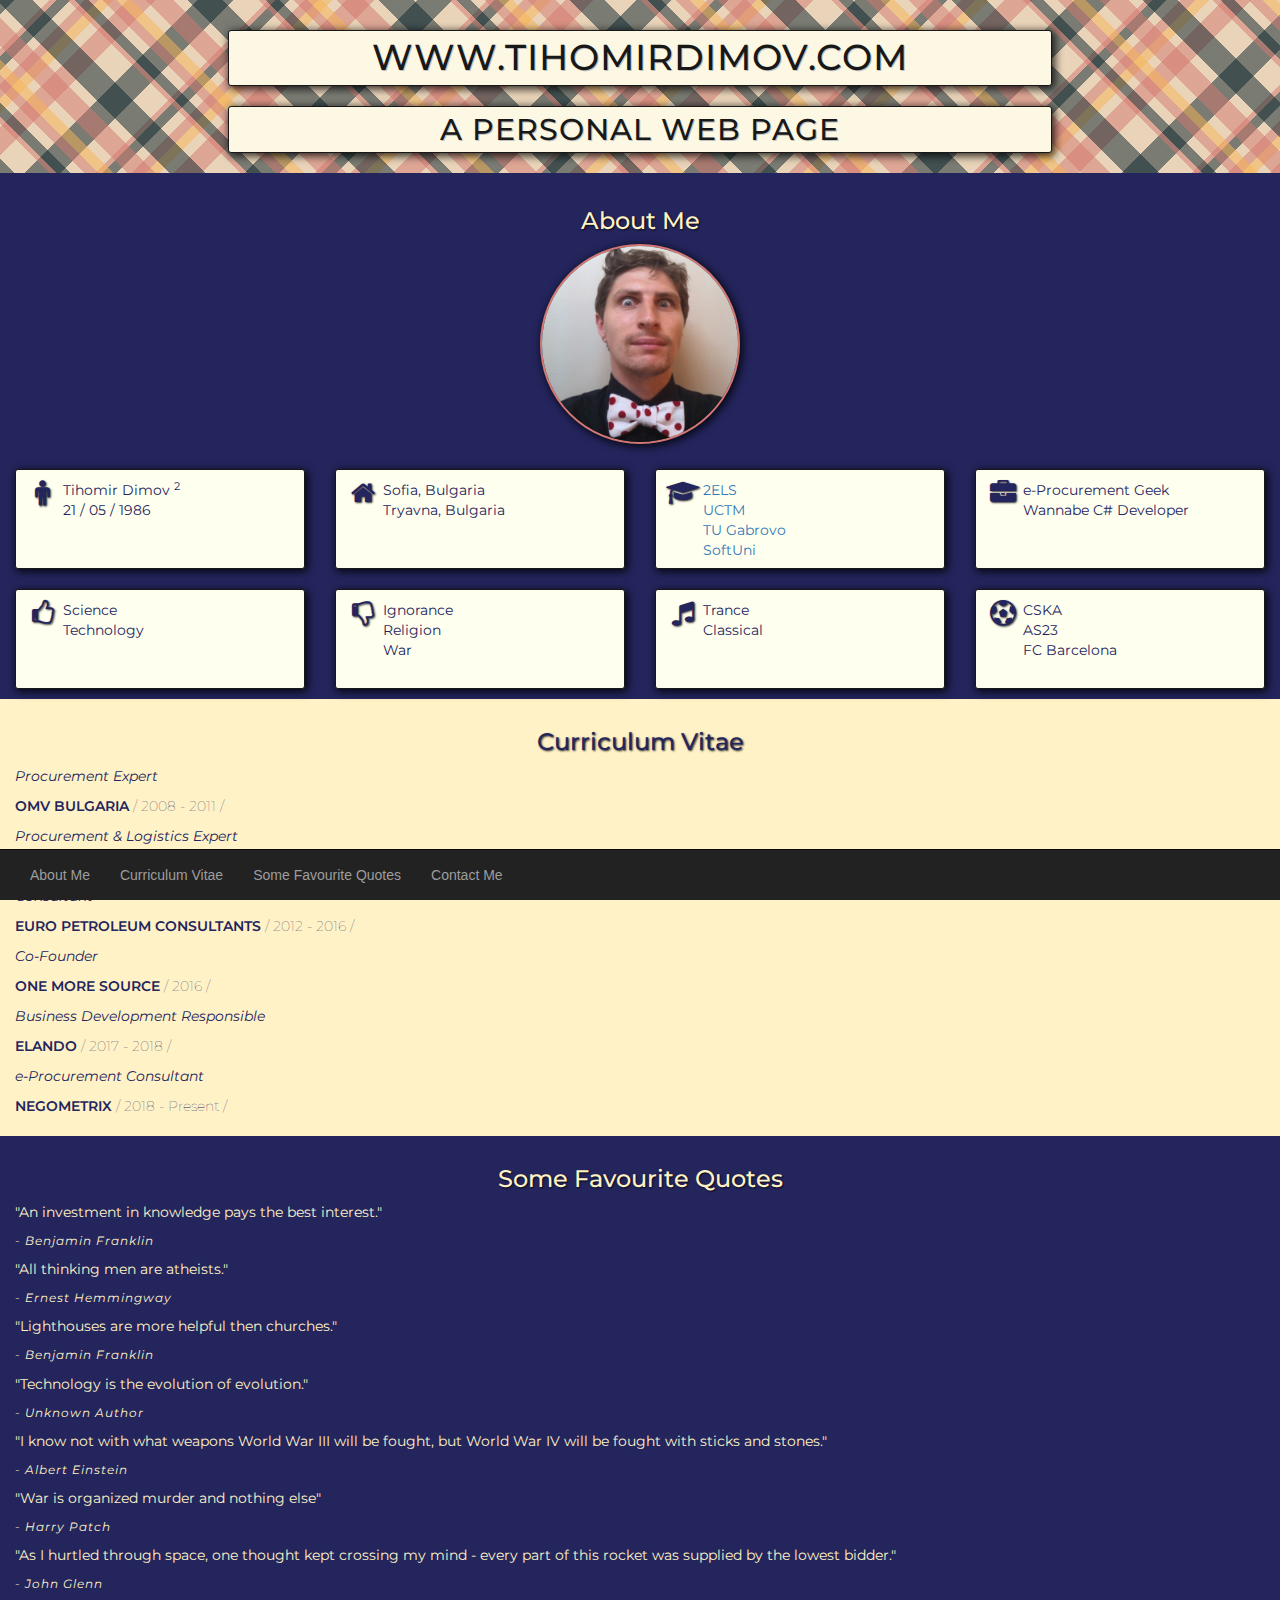
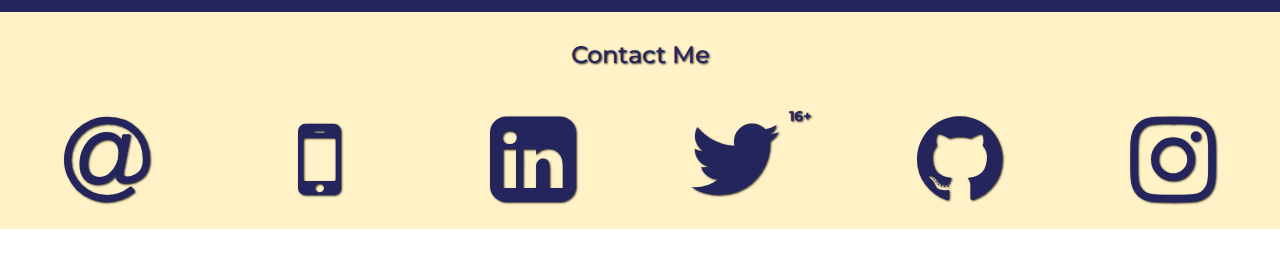
<file: index.html>
<!DOCTYPE html>
<html lang="en" xmlns="http://www.w3.org/1999/xhtml">

<head>
    <meta charset="utf-8"/>
    <title>Tihomir Dimov's personal web page</title>
    <link rel="stylesheet" content="st" href="./src/style.css">
    <link rel="stylesheet" href="https://maxcdn.bootstrapcdn.com/bootstrap/3.3.7/css/bootstrap.min.css">
    <script src="https://ajax.googleapis.com/ajax/libs/jquery/3.1.1/jquery.min.js"></script>
    <script src="https://maxcdn.bootstrapcdn.com/bootstrap/3.3.7/js/bootstrap.min.js"></script>
    <script>
        (function (i, s, o, g, r, a, m) {
            i['GoogleAnalyticsObject'] = r;
            i[r] = i[r] || function () {
                (i[r].q = i[r].q || []).push(arguments)
            }, i[r].l = 1 * new Date();
            a = s.createElement(o),
                m = s.getElementsByTagName(o)[0];
            a.async = 1;
            a.src = g;
            m.parentNode.insertBefore(a, m)
        })(window, document, 'script', 'https://www.google-analytics.com/analytics.js', 'ga');
        ga('create', 'UA-96433807-1', 'auto');
        ga('send', 'pageview');
    </script>
    <meta name="viewport" content="width=device-width, initial-scale=1">
</head>
<nav class="navbar navbar-inverse navbar-fixed-bottom">
    <div class="container-fluid">
        <div class="navbar-header">
            <button type="button" class="navbar-toggle" data-toggle="collapse" data-target="#pageNavbar">
                <span class="icon-bar"></span>
                <span class="icon-bar"></span>
                <span class="icon-bar"></span>
            </button>
        </div>
        <div class="collapse navbar-collapse" id="pageNavbar">
            <ul class="nav navbar-nav">
                <li>
                    <a href="#aboutMe">About Me</a>
                </li>
                <li>
                    <a href="#oneMoreSource">Curriculum Vitae</a>
                </li>
                <li>
                    <a href="#thoughts">Some Favourite Quotes</a>
                </li>
                <li>
                    <a href="#contact">Contact Me</a>
                </li>
            </ul>
        </div>
    </div>
</nav>
<header>
    <section class="container-fluid bg-3">
        <div class="row text-center">
            <div class="column col-xs-0 col-sm-1 col-md-1 col-lg-2">
            </div>
            <div class="column col-xs-12 col-sm-10 col-md-10 col-lg-8">
                <h1 class="mark">www.tihomirdimov.com</h1>
                <h2 class="mark">A personal web page</h2>
            </div>
            <div class="column col-xs-0 col-sm-1 col-md-1 col-lg-2">
            </div>
        </div>
    </section>
</header>
<main>
    <section id="aboutMe" class="container-fluid bg-1">
        <div class="row text-center">
            <div class="column col-xs-12 col-sm-12 col-md-12 col-lg-12" id="picture">
                <h3>About Me</h3>
                <img src="./src/photo.jpg" class="img-responsive img-circle center-block image" alt="Tihomir's photo"
                     width="200" height="200">
            </div>
        </div>
        <div class="row">
            <div class="column col-xs-12 col-sm-6 col-md-6 col-lg-3">
                <div class="bio">
                    <div class="bio-icon">
                        <i class="fa fa-fw fa-male"></i>
                    </div>
                    <div class="bio-details">
                        <ul>
                            <li>Tihomir Dimov
                                <sup class="spacebefore">2</sup>
                            </li>
                            <li>21 / 05 / 1986</li>
                        </ul>
                    </div>
                </div>
            </div>
            <div class="column col-xs-12 col-sm-6 col-md-6 col-lg-3">
                <div class="bio">
                    <div class="bio-icon">
                        <i class="fa fa-fw fa-home"></i>
                    </div>
                    <div class="bio-details">
                        <ul>
                            <li>Sofia, Bulgaria</li>
                            <li>Tryavna, Bulgaria</li>
                        </ul>
                    </div>
                </div>
            </div>
            <div class="column col-xs-12 col-sm-6 col-md-6 col-lg-3">
                <div class="bio">
                    <div class="bio-icon">
                        <i class="fa fa-fw fa-graduation-cap"></i>
                    </div>
                    <div class="bio-details">
                        <ul>
                            <li>
                                <a href="http://www.2els.com" target="_blank">2ELS</a>
                            </li>
                            <li>
                                <a href="http://www.uctm.edu" target="_blank">UCTM</a>
                            </li>
                            <li>
                                <a href="http://www.tugab.bg" target="_blank">TU Gabrovo</a>
                            </li>
                            <li>
                                <a href="http://www.softuni.bg" target="_blank">SoftUni</a>
                            </li>
                        </ul>
                    </div>
                </div>
            </div>
            <div class="column col-xs-12 col-sm-6 col-md-6 col-lg-3">
                <div class="bio">
                    <div class="bio-icon">
                        <i class="fa fa-fw fa-briefcase"></i>
                    </div>
                    <div class="bio-details">
                        <ul>
                            <li>e-Procurement Geek</li>
                            <li>Wannabe C# Developer</li>
                        </ul>
                    </div>
                </div>
            </div>
        </div>
        <div class="row">
            <div class="column col-xs-12 col-sm-6 col-md-6 col-lg-3">
                <div class="bio">
                    <div class="bio-icon">
                        <i class="fa fa-fw fa-thumbs-o-up"></i>
                    </div>
                    <div class="bio-details">
                        <ul>
                            <li>Science</li>
                            <li>Technology</li>
                        </ul>
                    </div>
                </div>
            </div>
            <div class="column col-xs-12 col-sm-6 col-md-6 col-lg-3">
                <div class="bio">
                    <div class="bio-icon">
                        <i class="fa fa-fw fa-thumbs-o-down"></i>
                    </div>
                    <div class="bio-details">
                        <ul>
                            <li>Ignorance</li>
                            <li>Religion</li>
                            <li>War</li>
                        </ul>
                    </div>
                </div>
            </div>
            <div class="column col-xs-12 col-sm-6 col-md-6 col-lg-3">
                <div class="bio">
                    <div class="bio-icon">
                        <i class="fa fa-fw fa-music"></i>
                    </div>
                    <div class="bio-details">
                        <ul>
                            <li>Trance</li>
                            <li>Classical</li>
                        </ul>
                    </div>
                </div>
            </div>
            <div class="column col-xs-12 col-sm-6 col-md-6 col-lg-3">
                <div class="bio">
                    <div class="bio-icon">
                        <i class="fa fa-fw fa-futbol-o"></i>
                    </div>
                    <div class="bio-details">
                        <ul>
                            <li>CSKA</li>
                            <li>AS23</li>
                            <li>FC Barcelona</li>
                        </ul>
                    </div>
                </div>
            </div>
        </div>
    </section>
    <section id="oneMoreSource" class="container-fluid bg-2">
        <div class="row">
            <div class="column col-xs-12 col-sm-12 col-md-12 col-lg-12">
                <div class="text-justify">
                    <h3 class="text-center">Curriculum Vitae</h3>
                    <p class="job-description">Procurement Expert</p>
                    <p>
                        <span class="employer">OMV BULGARIA</span>
                        <span class="job-period">2008 - 2011</span>
                    </p>
                    <p class="job-description">Procurement &amp; Logistics Expert</p>
                    <p>
                    <p><span class="employer">UNITRADE BG</span>
                        <span class="job-period">2011 - 2012</span>
                    </p>
                    <p class="job-description">Consultant</p>
                    <p>
                        <span class="employer">EURO PETROLEUM CONSULTANTS</span>
                        <span class="job-period">2012 - 2016</span>
                    </p>
                    <p class="job-description">Co-Founder</p>
                    <p>
                        <span class="employer">ONE MORE SOURCE</span>
                        <span class="job-period">2016</span>
                    </p>
                    <p class="job-description">Business Development Responsible</p>
                    <p>
                        <span class="employer">ELANDO</span>
                        <span class="job-period">2017 - 2018</span>
                    </p>

                    <p class="job-description">e-Procurement Consultant</p>
                    <p>
                        <span class="employer">NEGOMETRIX</span>
                        <span class="job-period">2018 - Present</span>
                    </p>
                </div>
            </div>
        </div>
    </section>
    <section id="thoughts" class="container-fluid bg-1">
        <div class="row">
            <div class="column col-xs-12 col-sm-12 col-md-12 col-lg-12">
                <div class="text-justify">
                    <h3 class="text-center">Some Favourite Quotes</h3>
                    <p class="quote">An investment in knowledge pays the best interest.</p>
                    <p class="author">Benjamin Franklin</p>
                    <p class="quote">All thinking men are atheists.</p>
                    <p class="author">Ernest Hemmingway</p>
                    <p class="quote">Lighthouses are more helpful then churches.</p>
                    <p class="author">Benjamin Franklin</p>
                    <p class="quote">Technology is the evolution of evolution.</p>
                    <p class="author">Unknown Author</p>
                    <p class="quote">I know not with what weapons World War III will be fought, but World War IV will be
                        fought with sticks
                        and stones.</p>
                    <p class="author">Albert Einstein</p>
                    <p class="quote">War is organized murder and nothing else</p>
                    <p class="author">Harry Patch</p>
                    <p class="quote">As I hurtled through space, one thought kept crossing my mind - every part of this
                        rocket was supplied
                        by the lowest bidder.</p>
                    <p class="author">John Glenn </p>
                </div>
            </div>
        </div>
    </section>
    <section id="contact" class="container-fluid bg-2">
        <div class="row contacts text-center">
            <div class="column col-xs-12 col-sm-12 col-md-12 col-lg-12">
                <h3>Contact Me</h3>
            </div>
            <a class="col-xs-12 col-sm-4 col-md-4 col-lg-2" href="mailto:tihomirdimov@tihomirdimov.com" target="_blank">
                <i class="fa fa-at fa-fw"></i>
            </a>
            <a class="col-xs-12 col-sm-4 col-md-4 col-lg-2" data-toggle="modal" data-target="#myPhone">
                <i class="fa fa-mobile-phone fa-fw"></i>
            </a>
            <a class="col-xs-12 col-sm-4 col-md-4 col-lg-2" href="https://www.linkedin.com/in/tihomirdimov/"
               target="_blank">
                <i class="fa fa-linkedin-square fa-fw"></i>
            </a>
            <a class="col-xs-12 col-sm-4 col-md-4 col-lg-2" href="https://twitter.com/texp2dimov" target="_blank">
                <i class="fa fa-twitter fa-fw"></i>
            </a>
            <a class="col-xs-12 col-sm-4 col-md-4 col-lg-2" href="https://github.com/tihomirdimov" target="_blank">
                <i class="fa fa-github fa-fw"></i>
            </a>
            <a class="col-xs-12 col-sm-4 col-md-4 col-lg-2" href="https://www.instagram.com/texp2dimov" target="_blank">
                <i class="fa fa-instagram fa-fw"></i>
            </a>
        </div>
        <div class="modal fade" id="myPhone" role="dialog">
            <div class="modal-dialog modal-sm">
                <div class="modal-content">
                    <div class="modal-header">
                        <h4 class="modal-title">Call Me Maybe ...</h4>
                    </div>
                    <div class="modal-body">
                        <p>+359 87 845 85 90</p>
                    </div>
                    <div class="modal-footer">
                        <button type="button" class="btn btn-default" data-dismiss="modal">Close</button>
                    </div>
                </div>
            </div>
        </div>
    </section>
</main>
</body>

</html>
</file>
<file: src/style.css>
@import url('https://cdnjs.cloudflare.com/ajax/libs/font-awesome/4.7.0/css/font-awesome.css');
@import url('https://fonts.googleapis.com/css?family=Montserrat');

* {
    margin: 0px;
    padding: 0px;
}

body {
    font-size: 16px;
}

.bg-1 {
    background-color: #24255d;
    color: #fff2c7;
    font-family: 'Montserrat', sans-serif;
}

.bg-2 {
    background-color: #fff2c7;
    color: #24255d;
    font-family: 'Montserrat', sans-serif;
}

.bg-3 {
    background-color: hsl(34, 53%, 82%);
    background-image: repeating-linear-gradient(45deg, transparent 5px, hsla(197, 62%, 11%, 0.5) 5px, hsla(197, 62%, 11%, 0.5) 10px,
    hsla(5, 53%, 63%, 0) 10px, hsla(5, 53%, 63%, 0) 35px, hsla(5, 53%, 63%, 0.5) 35px, hsla(5, 53%, 63%, 0.5) 40px,
    hsla(197, 62%, 11%, 0.5) 40px, hsla(197, 62%, 11%, 0.5) 50px, hsla(197, 62%, 11%, 0) 50px, hsla(197, 62%, 11%, 0) 60px,
    hsla(5, 53%, 63%, 0.5) 60px, hsla(5, 53%, 63%, 0.5) 70px, hsla(35, 91%, 65%, 0.5) 70px, hsla(35, 91%, 65%, 0.5) 80px,
    hsla(35, 91%, 65%, 0) 80px, hsla(35, 91%, 65%, 0) 90px, hsla(5, 53%, 63%, 0.5) 90px, hsla(5, 53%, 63%, 0.5) 110px,
    hsla(5, 53%, 63%, 0) 110px, hsla(5, 53%, 63%, 0) 120px, hsla(197, 62%, 11%, 0.5) 120px, hsla(197, 62%, 11%, 0.5) 140px
    ),
    repeating-linear-gradient(135deg, transparent 5px, hsla(197, 62%, 11%, 0.5) 5px, hsla(197, 62%, 11%, 0.5) 10px,
            hsla(5, 53%, 63%, 0) 10px, hsla(5, 53%, 63%, 0) 35px, hsla(5, 53%, 63%, 0.5) 35px, hsla(5, 53%, 63%, 0.5) 40px,
            hsla(197, 62%, 11%, 0.5) 40px, hsla(197, 62%, 11%, 0.5) 50px, hsla(197, 62%, 11%, 0) 50px, hsla(197, 62%, 11%, 0) 60px,
            hsla(5, 53%, 63%, 0.5) 60px, hsla(5, 53%, 63%, 0.5) 70px, hsla(35, 91%, 65%, 0.5) 70px, hsla(35, 91%, 65%, 0.5) 80px,
            hsla(35, 91%, 65%, 0) 80px, hsla(35, 91%, 65%, 0) 90px, hsla(5, 53%, 63%, 0.5) 90px, hsla(5, 53%, 63%, 0.5) 110px,
            hsla(5, 53%, 63%, 0) 110px, hsla(5, 53%, 63%, 0) 140px, hsla(197, 62%, 11%, 0.5) 140px, hsla(197, 62%, 11%, 0.5) 160px
    );
    color: #181818;
    font-family: 'Montserrat', sans-serif;
    text-shadow: 1px 1px #c0c0c0;
}

main {
    margin-bottom: 50px;
}

h1, h2 {
    text-transform: uppercase;
    letter-spacing: 1px;
    word-wrap: break-word;
}

h1 {
    font-size: 16px;
}

h2 {
    font-size: 15px;
}

h3, i.fa {
    text-shadow: 1px 1px 2px rgba(0, 0, 0, 0.8);
}

p {
    font-size: 14px;
}

.contacts > h3 {
    padding: 25px;
}

p, .bio-details > ul > li > a {
    word-wrap: break-word;
}

li {
    list-style: none;
}

.column {
    padding: 10px;
}

#picture {
    padding: 15px;
}

div.bio {
    margin: 0px;
    height: 100px;
    background-color: #fffff0;
    color: #24255d;
    border: 1px solid #181818;
    box-shadow: 2px 2px 8px 1px rgba(0, 0, 0, 0.8);
    border-radius: 3px;
}

.bio-details > ul > li > a, p > a {
    text-decoration: none;
}

.bio-details > ul > li > a:hover, p > a:hover {
    text-decoration: none;
    color: #D3776F;
}

.bio-details > ul > li > a:visited, p > a:visited {
    text-decoration: none;
}

.bio-icon, .bio-details {
    height: 100px;
    display: inline-block;
    vertical-align: bottom;
}

.bio-icon {
    padding: 10px 0 10px 10px;
}

.bio-details {
    padding: 10px 10px 10px 0;
}

.bio-icon > i.fa {
    font-size: 26px;
}

.contacts > a {
    padding: 20px;
}

.contacts > a > i.fa {
    font-size: 100px;
    color: #24255d;
}

.contacts > a > i.fa:hover {
    font-size: 100px;
    color: #D3776F;
}

.spacebefore:before {
    content: " ";
}

.mark {
    border-radius: 3px;
    border: 1px solid #181818;
    box-shadow: 2px 2px 8px 1px rgba(0, 0, 0, 0.8);
}

.quote:before, .quote:after {
    content: '"';
}

.author {
    font-style: italic;
    letter-spacing: 1px;
    font-size: 12px;
}

.author:before {
    content: '- ';
}

.resize {
    margin-left: 25%;
    margin-right: 25%;
    width: 50%;
    height: auto;
    border: 1px solid #181818;
    box-shadow: 2px 2px 8px 1px #0B242D;
    border-radius: 3px;
}

.img-circle {
    border: 2px solid #D3776F;
    box-shadow: 2px 2px 8px 1px rgba(0, 0, 0, 0.8);
}

.job-description{
    font-style: italic;
}

.job-period{
    font-weight: lighter;
}

.job-period::before{
    content: '/ ';
}

.job-period::after{
    content: ' /';
}

.employer{
    font-weight: 600;
}

.fa-twitter::after {
    position: relative;
    float: right;
    content: '16+';
    font-family: 'Montserrat', sans-serif;
    font-size: 14px;
    font-weight: 700;
    color: #24255d;
}

.fa-twitter:hover:after{
    color: orangered;
}
</file>
